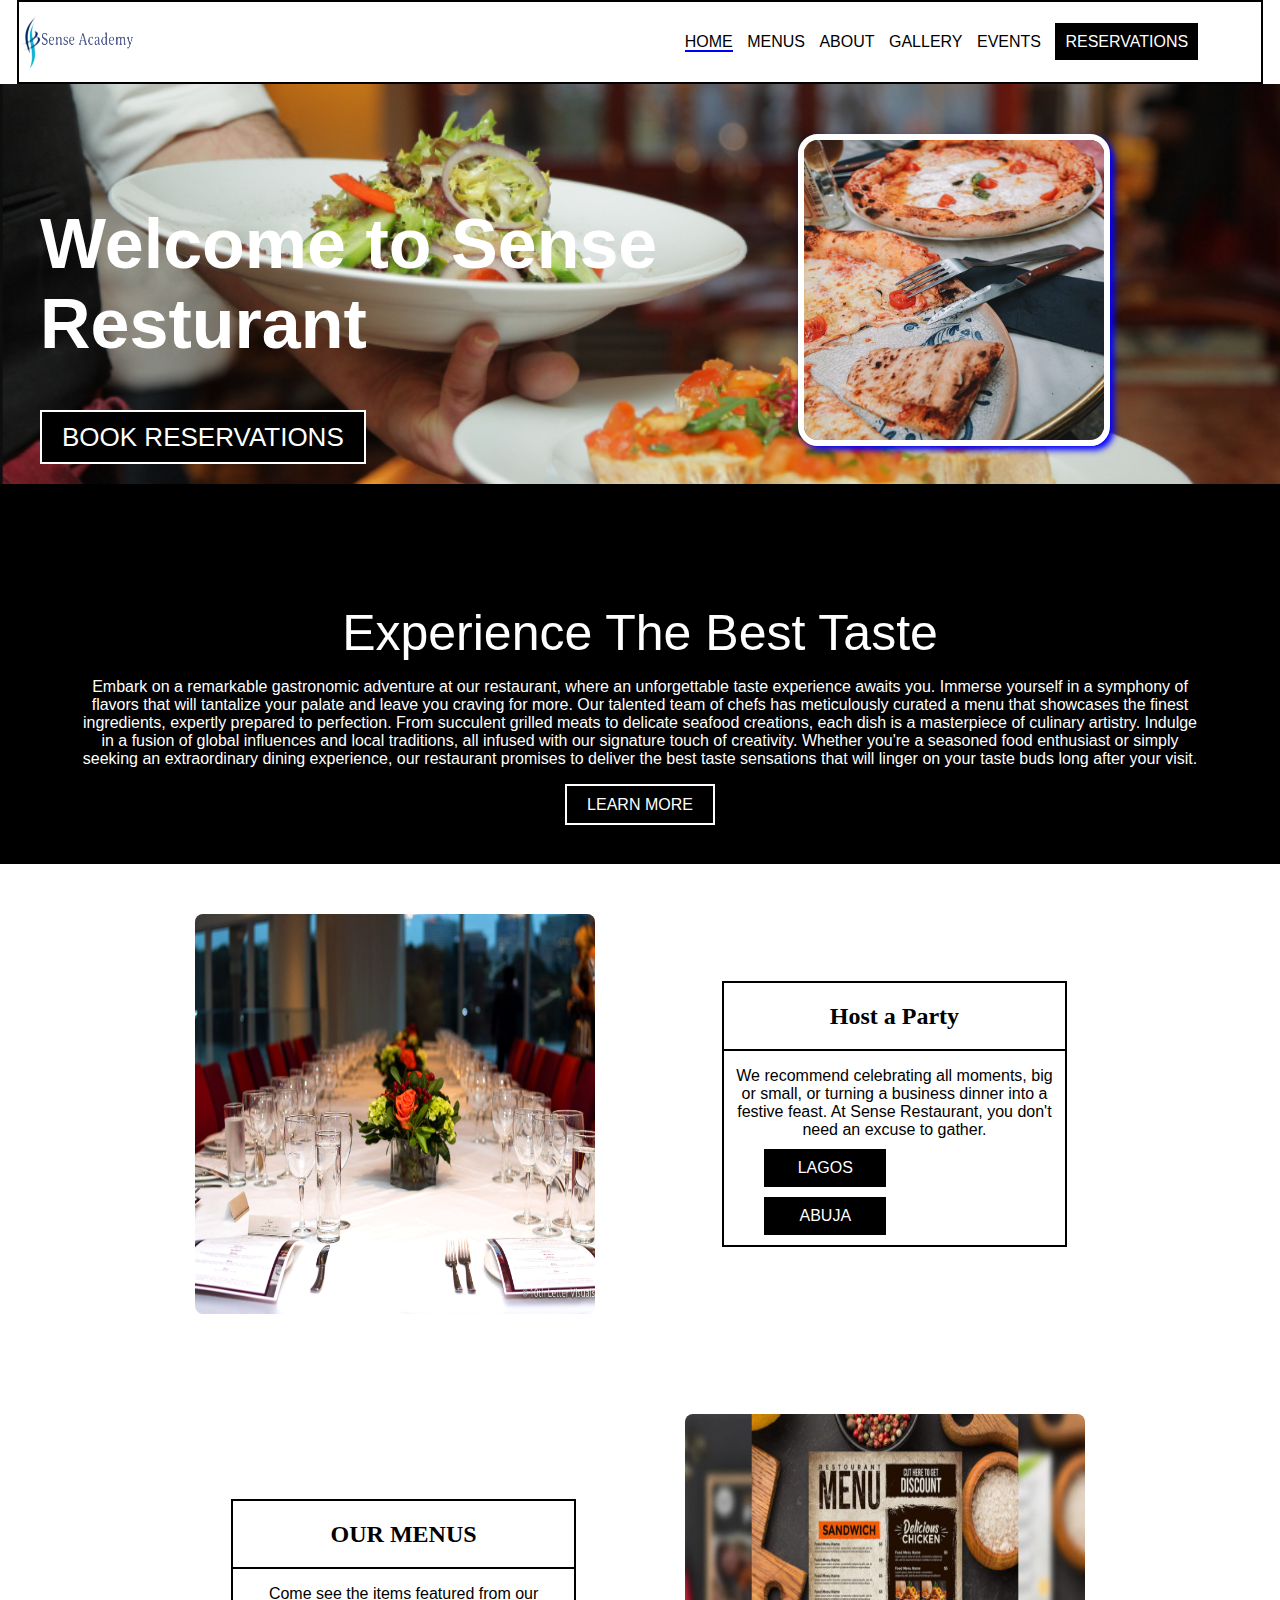
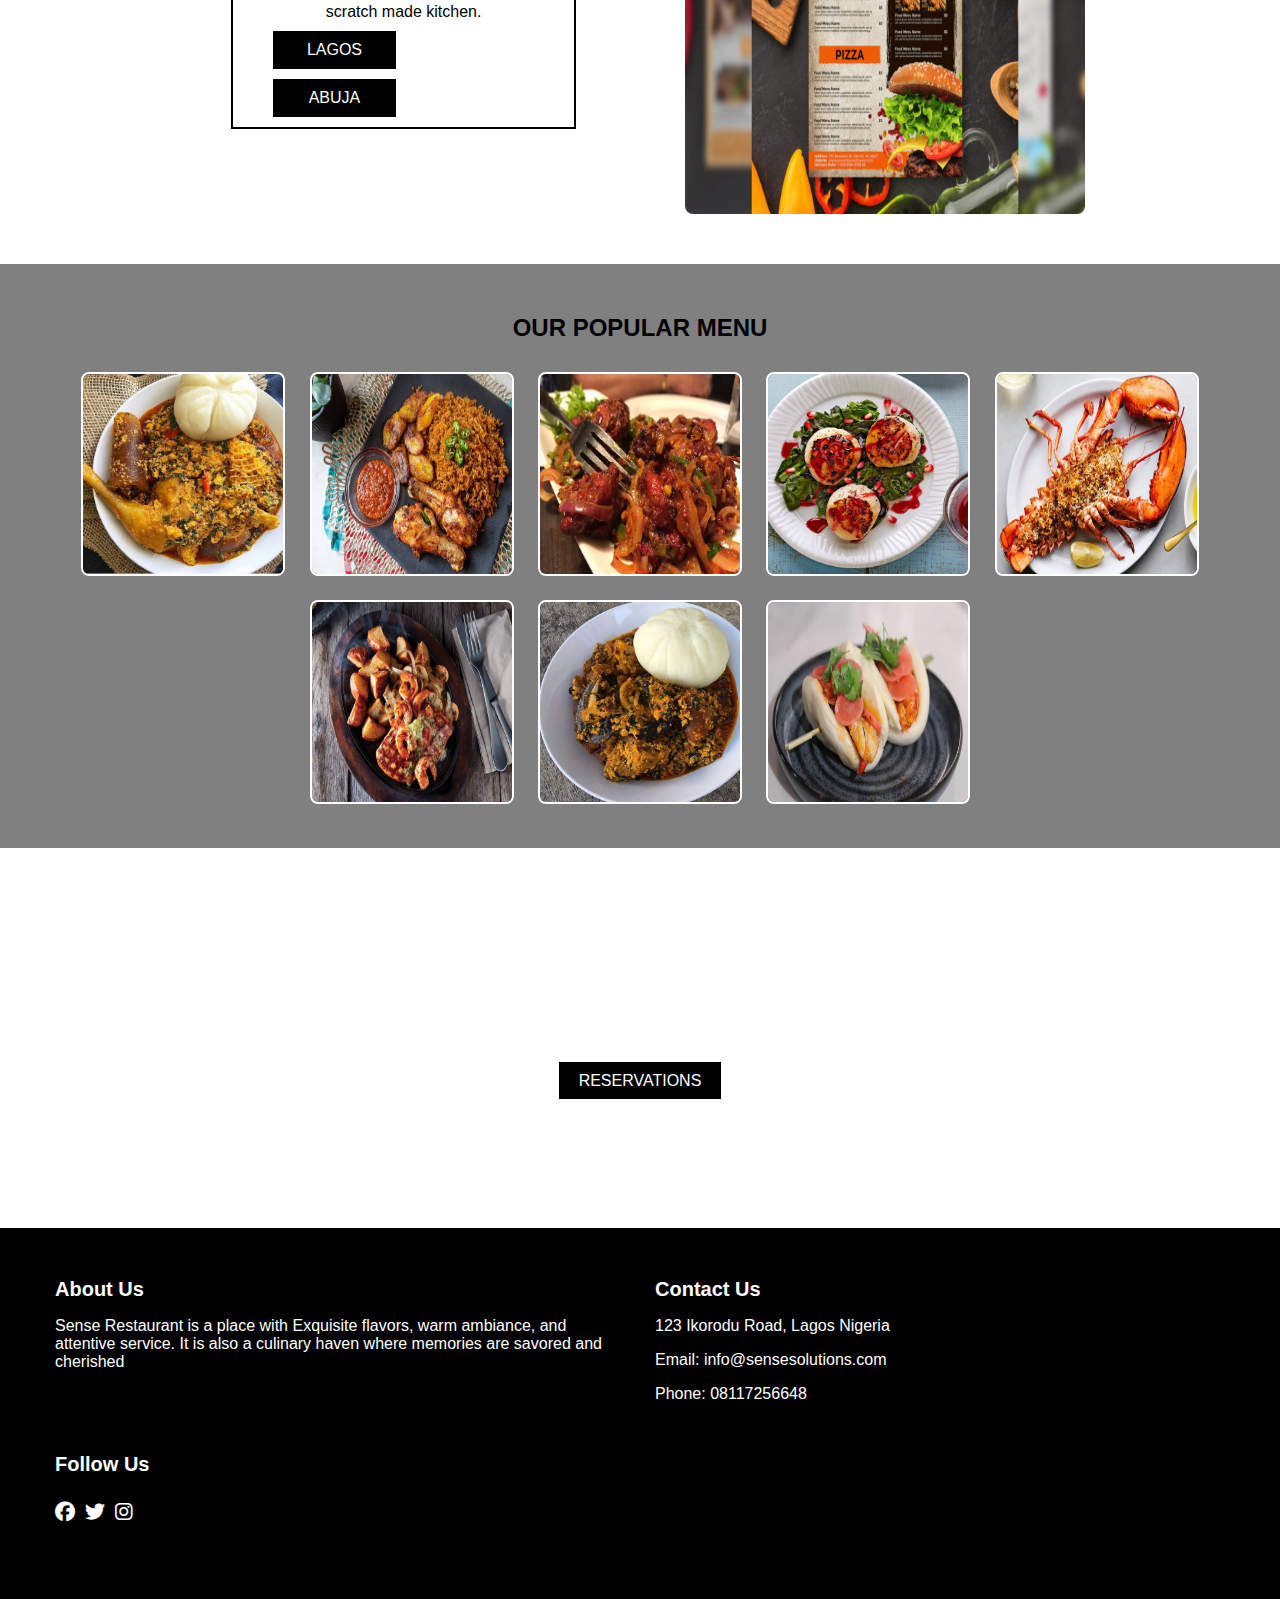
<file: index.html>
<html lang="en">
<head>
    <meta charset="UTF-8">
    <meta name="viewport" content="width=device-width, initial-scale=1.0">
    <title>Home - Sense Resturant</title>
    <link rel="stylesheet" href="css/header.css">
    <link rel="stylesheet" href="css/hero.css">
    <link rel="stylesheet" href="css/call-action.css">
    <link rel="stylesheet" href="css/dishes.css">
    <link rel="stylesheet" href="css/footer.css">
    <link rel="stylesheet" href="https://cdnjs.cloudflare.com/ajax/libs/font-awesome/6.4.0/css/all.min.css">

</head>
<body>
    <!-- Start of the header section -->
    <div class="header-container">
        <div class="logo">
            <img src="img/Sense_Acasemy_Logo-transparent.png" alt="">
        </div>
        <!-- For Large Screen -->
        <div class="nav-links">
            <a class="active" href="#">HOME</a>
            <a href="menu.html">MENUS</a>
            <a href="about.html">ABOUT</a>
            <a href="gallery.html">GALLERY</a>
            <a href="event.html">EVENTS</a>
            <a class="reserve" href="reservation.html">RESERVATIONS</a>
        </div>

        <!-- For small screen -->
        <button id="openMenuBtn"><i class="fa fa-bars"></i></button>
        <div class="overlay" id="overlayMenu">
            <button id="closeMenuBtn"><i class="fa-solid fa-xmark"></i></button>
                <ul>
                    <li><a class="active" href="#">HOME</a></li>
                    <li><a href="menu.html">MENU</a></li>
                    <li><a href="about.html">ABOUT</a></li>
                    <li><a href="gallery.html">GALLERY</a></li>
                    <li><a href="event.html">EVENTS</a></li>
                    <li><a class="reserve" href="reservation.html">RESERVATIONS</a></li>
                </ul>
        </div>
    </div>


    <!-- Start of the hero section -->
    <div class="hero-container">
        <div class="hero-text">
            <h2>Welcome to Sense Resturant</h2>
            <a href="reservation.html">BOOK RESERVATIONS</a>
        </div>
        <div class="hero-image">
            <img src="img/pizzas-on-the-table-at-the-restaurant.jpeg" alt="pizza">
        </div>
    </div>

    <!-- start of call to action section -->
    <div class="call-action">
        <div class="content">
            <p class="content-title">Experience The Best Taste</p>
            <p>Embark on a remarkable gastronomic adventure at our restaurant, where an unforgettable taste experience awaits you. Immerse yourself in a symphony of flavors that will tantalize your palate and leave you craving for more. Our talented team of chefs has meticulously curated a menu that showcases the finest ingredients, expertly prepared to perfection. From succulent grilled meats to delicate seafood creations, each dish is a masterpiece of culinary artistry. Indulge in a fusion of global influences and local traditions, all infused with our signature touch of creativity. Whether you're a seasoned food enthusiast or simply seeking an extraordinary dining experience, our restaurant promises to deliver the best taste sensations that will linger on your taste buds long after your visit.</p>
            <br>
            <a class="action-btn" href="menu.html">LEARN MORE</a>
        </div>
    </div>

    <!-- start of host a party section -->
    <div class="party-container">
        <div class="party-image">
            <img src="img/host-party.jpg" alt="host a party">
        </div>
        <div class="party-box">
            <div class="main-box">
                <h2>Host a Party</h2>
                <hr>
                <p>We recommend celebrating all moments, big or small, or turning a business dinner into a festive feast. At Sense Restaurant, you don't need an excuse to gather.</p>
                <a href="reservation.html">LAGOS</a>
                <a href="reservation.html">ABUJA</a>
            </div>
        </div>
    </div>

    <!-- start of menu section -->
    <div class="party-container">
        <div class="party-box">
            <div class="main-box">
                <h2>OUR MENUS</h2>
                <hr>
                <p>Come see the items featured from our scratch made kitchen.</p>
                <a href="menu.html">LAGOS</a>
                <a href="menu.html">ABUJA</a>
            </div>
        </div>
        <div class="party-image">
            <img src="img/menu.jpg" alt="">
        </div>
    </div>

    <!-- Start of our Dishes -->
    <div class="dishes-section">
        <h2>OUR POPULAR MENU</h2>
        <div class="dishes-items">
            <img src="img/dish-7.jpeg" alt="partner 1">
            <img src="img/dish-8.jpeg" alt="partner 1">
            <img src="img/dish-3.jpeg" alt="partner 1">
            <img src="img/dish-4.jpeg" alt="partner 1">
            <img src="img/dish-5.jpeg" alt="partner 1">
            <img src="img/dish-2.jpeg" alt="partner 1">
            <img src="img/dish-6.jpeg" alt="partner 1">
            <img src="img/dish-1.jpeg" alt="partner 1">
        </div>
    </div>

    <!-- start of dinner section -->
    <div class="dinner-section">
        <div class="content">
            <h2>Join Us For Dinner</h2>
            <a href="reservation.html">RESERVATIONS</a>
        </div>
    </div>

    <!--Start of Footer Section-->
<footer class="footer">
    <div class="footer-container">
      <div class="footer-row">
        <div class="col">
          <h3>About Us</h3>
          <p>Sense Restaurant is a place with Exquisite flavors, warm ambiance, and attentive service. It is also a culinary haven where memories are savored and cherished</p>
        </div>
        <div class="col">
          <h3>Contact Us</h3>
          <p>123 Ikorodu Road, Lagos Nigeria</p>
          <p>Email: info@sensesolutions.com</p>
          <p>Phone: 08117256648</p>
        </div>
        <div class="col">
          <h3>Follow Us</h3>
          <ul class="social-media">
            <li><a href="#"><i class="fab fa-facebook"></i></a></li>
            <li><a href="#"><i class="fab fa-twitter"></i></a></li>
            <li><a href="#"><i class="fab fa-instagram"></i></a></li>
          </ul>
        </div>
      </div>
    </div>
  </footer>

  <div class="reservation">
    <a href="reservation.html">BOOK RESERVATIONS</a>
</div>
<script src="js/header.js"></script>
</body>
</html>
</file>
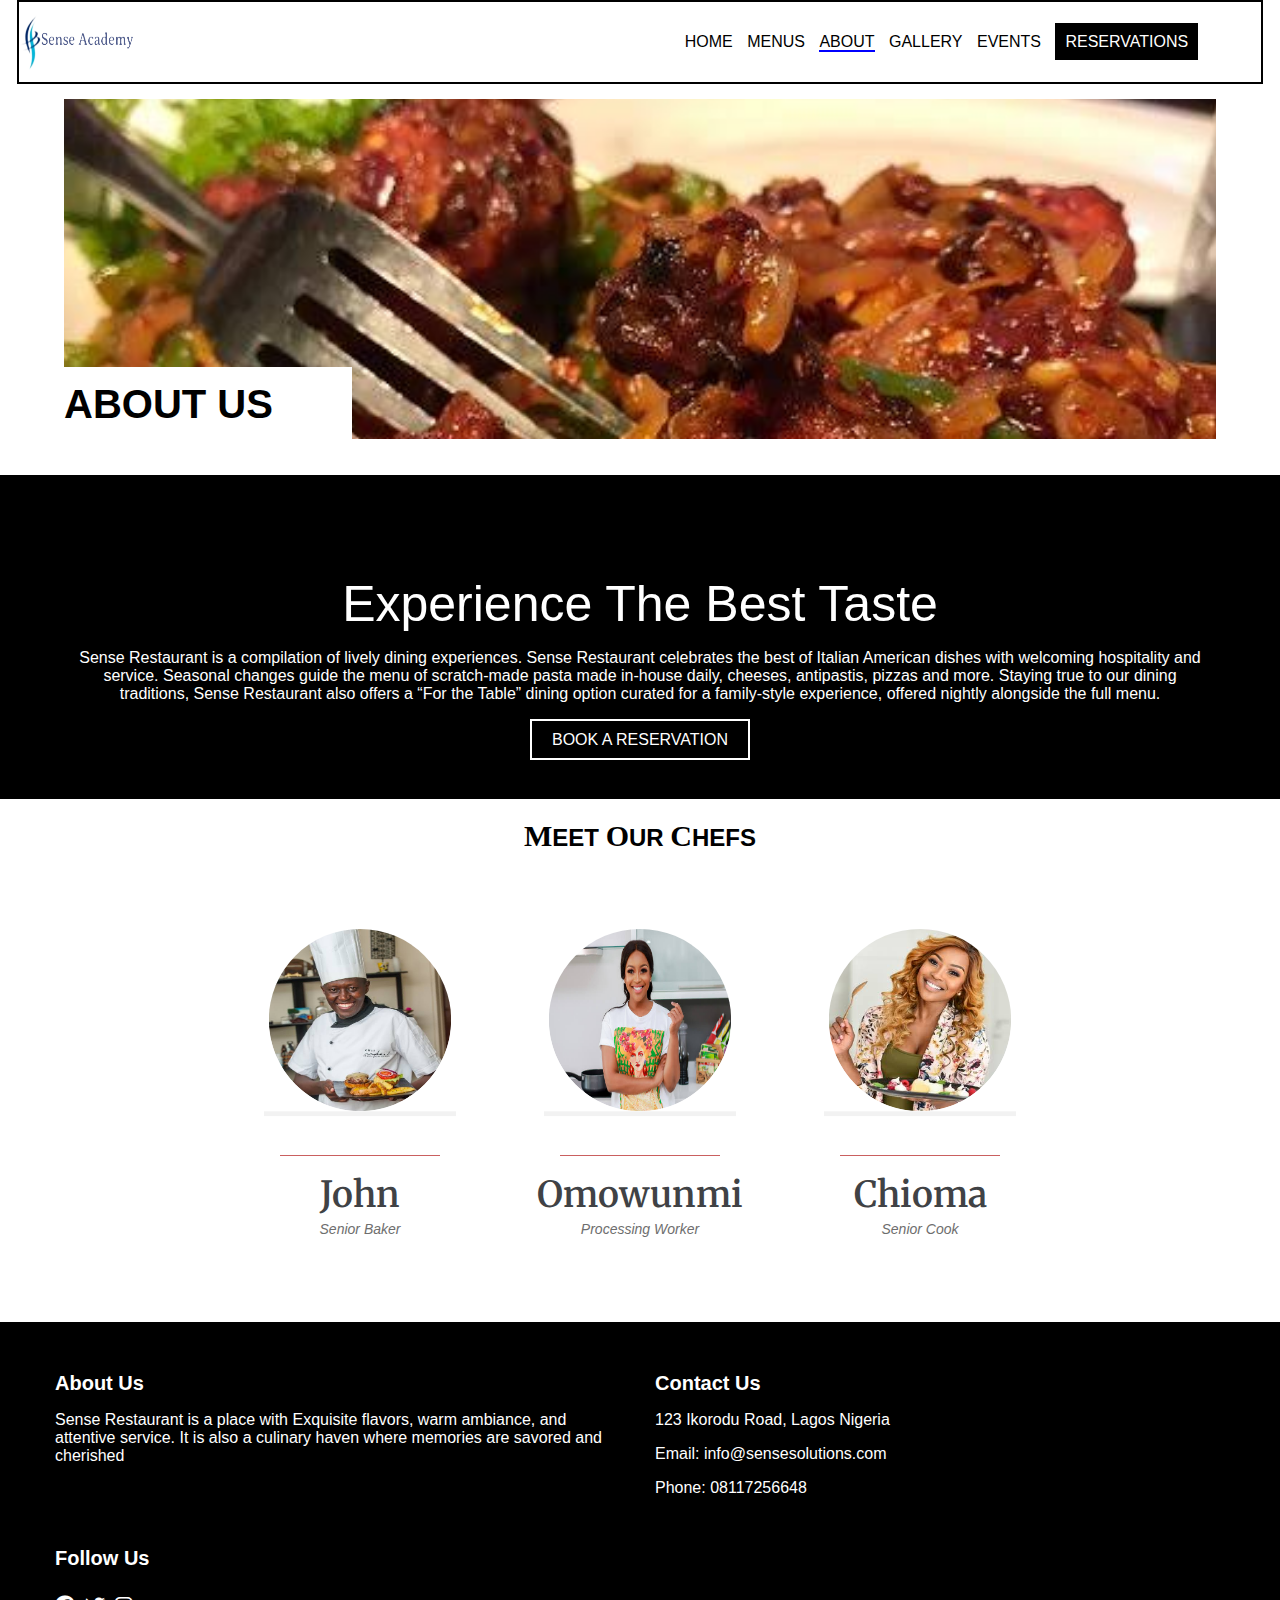
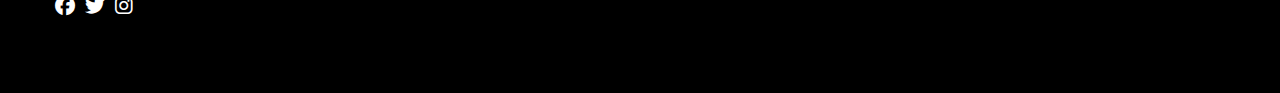
<file: about.html>
<html lang="en">
<head>
    <meta charset="UTF-8">
    <meta name="viewport" content="width=device-width, initial-scale=1.0">
    <title>About - Sense Resturant</title>
    <link rel="stylesheet" href="css/header.css">
    <link rel="stylesheet" href="css/about.css">
    <link rel="stylesheet" href="css/dishes.css">
    <link rel="stylesheet" href="css/footer.css">
    <link rel="stylesheet" href="css/call-action.css">
    <link rel="stylesheet" href="https://cdnjs.cloudflare.com/ajax/libs/font-awesome/6.4.0/css/all.min.css">
</head>
<body>
    <!-- Start of the header section -->
    <div class="header-container">
        <div class="logo">
            <img src="img/Sense_Acasemy_Logo-transparent.png" alt="">
        </div>

        <!-- for large screen -->
        <div class="nav-links">
            <a href="index.html">HOME</a>
            <a href="menu.html">MENUS</a>
            <a class="active" href="about.html">ABOUT</a>
            <a href="gallery.html">GALLERY</a>
            <a href="event.html">EVENTS</a>
            <a class="reserve" href="reservation.html">RESERVATIONS</a>
        </div>

        <!-- For small screen -->
        <button id="openMenuBtn"><i class="fa fa-bars"></i></button>
        <div class="overlay" id="overlayMenu">
            <button id="closeMenuBtn"><i class="fa-solid fa-xmark"></i></button>
              <ul>
                <li><a href="index.html">HOME</a></li>
                <li><a href="menu.html">MENU</a></li>
                <li><a class="active" href="about.html">ABOUT</a></li>
                <li><a href="gallery.html">GALLERY</a></li>
                <li><a href="event.html">EVENTS</a></li>
                <li><a class="reserve" href="reservation.html">RESERVATIONS</a></li>
            </ul>
        </div>
    </div>

    <!-- start of hero menu -->
    <div class="hero-menu">
        <h2>ABOUT US</h2>
    </div>
    <br><br>

    <!-- start of call to action section -->
    <div class="call-action">
      <div class="content">
          <p class="content-title">Experience The Best Taste</p>
          <p>Sense Restaurant is a compilation of lively dining experiences. Sense Restaurant celebrates the best of Italian American dishes with welcoming hospitality and service. Seasonal changes guide the menu of scratch-made pasta made in-house daily, cheeses, antipastis, pizzas and more. Staying true to our dining traditions, Sense Restaurant also offers a “For the Table” dining option curated for a family-style experience, offered nightly alongside the full menu.</p>
          <br>
          <a class="action-btn" href="reservation.html">BOOK A RESERVATION</a>
      </div>
  </div>

    <!-- start of our team -->
    <h2 class="chef-title"><span>M</span>EET <span>O</span>UR <span>C</span>HEFS</h2>
  <div class="main-container">
    <div class="person">
        <div class="container">
          <div class="container-inner">
            <img class="circle" src="img/chef-1.jpeg"/> 
          </div>
        </div>
        <div class="divider"></div>
        <div class="name">John</div>
        <div class="title">Senior Baker</div>
      </div>
      <div class="person">
        <div class="container">
          <div class="container-inner">
            <img class="circle" src="img/chef-2.jpeg" />
          </div>
        </div>
        <div class="divider"></div>
        <div class="name">Omowunmi</div>
        <div class="title">Processing Worker</div>
      </div>
      <div class="person">
        <div class="container">
          <div class="container-inner">
            <img class="circle" src="img/chef-3.jpeg" />
          </div>
        </div>
        <div class="divider"></div>
        <div class="name">Chioma</div>
        <div class="title">Senior Cook</div>
      </div>
    </div>
    
<!--Start of Footer Section-->
<footer class="footer">
  <div class="footer-container">
    <div class="footer-row">
      <div class="col">
        <h3>About Us</h3>
        <p>Sense Restaurant is a place with Exquisite flavors, warm ambiance, and attentive service. It is also a culinary haven where memories are savored and cherished</p>
      </div>
      <div class="col">
        <h3>Contact Us</h3>
        <p>123 Ikorodu Road, Lagos Nigeria</p>
        <p>Email: info@sensesolutions.com</p>
        <p>Phone: 08117256648</p>
      </div>
      <div class="col">
        <h3>Follow Us</h3>
        <ul class="social-media">
          <li><a href="#"><i class="fab fa-facebook"></i></a></li>
          <li><a href="#"><i class="fab fa-twitter"></i></a></li>
          <li><a href="#"><i class="fab fa-instagram"></i></a></li>
        </ul>
      </div>
    </div>
  </div>
</footer>

<div class="reservation">
  <a href="reservation.html">BOOK RESERVATIONS</a>
</div>

<script src="js/header.js"></script>
</body>
</html>
</file>
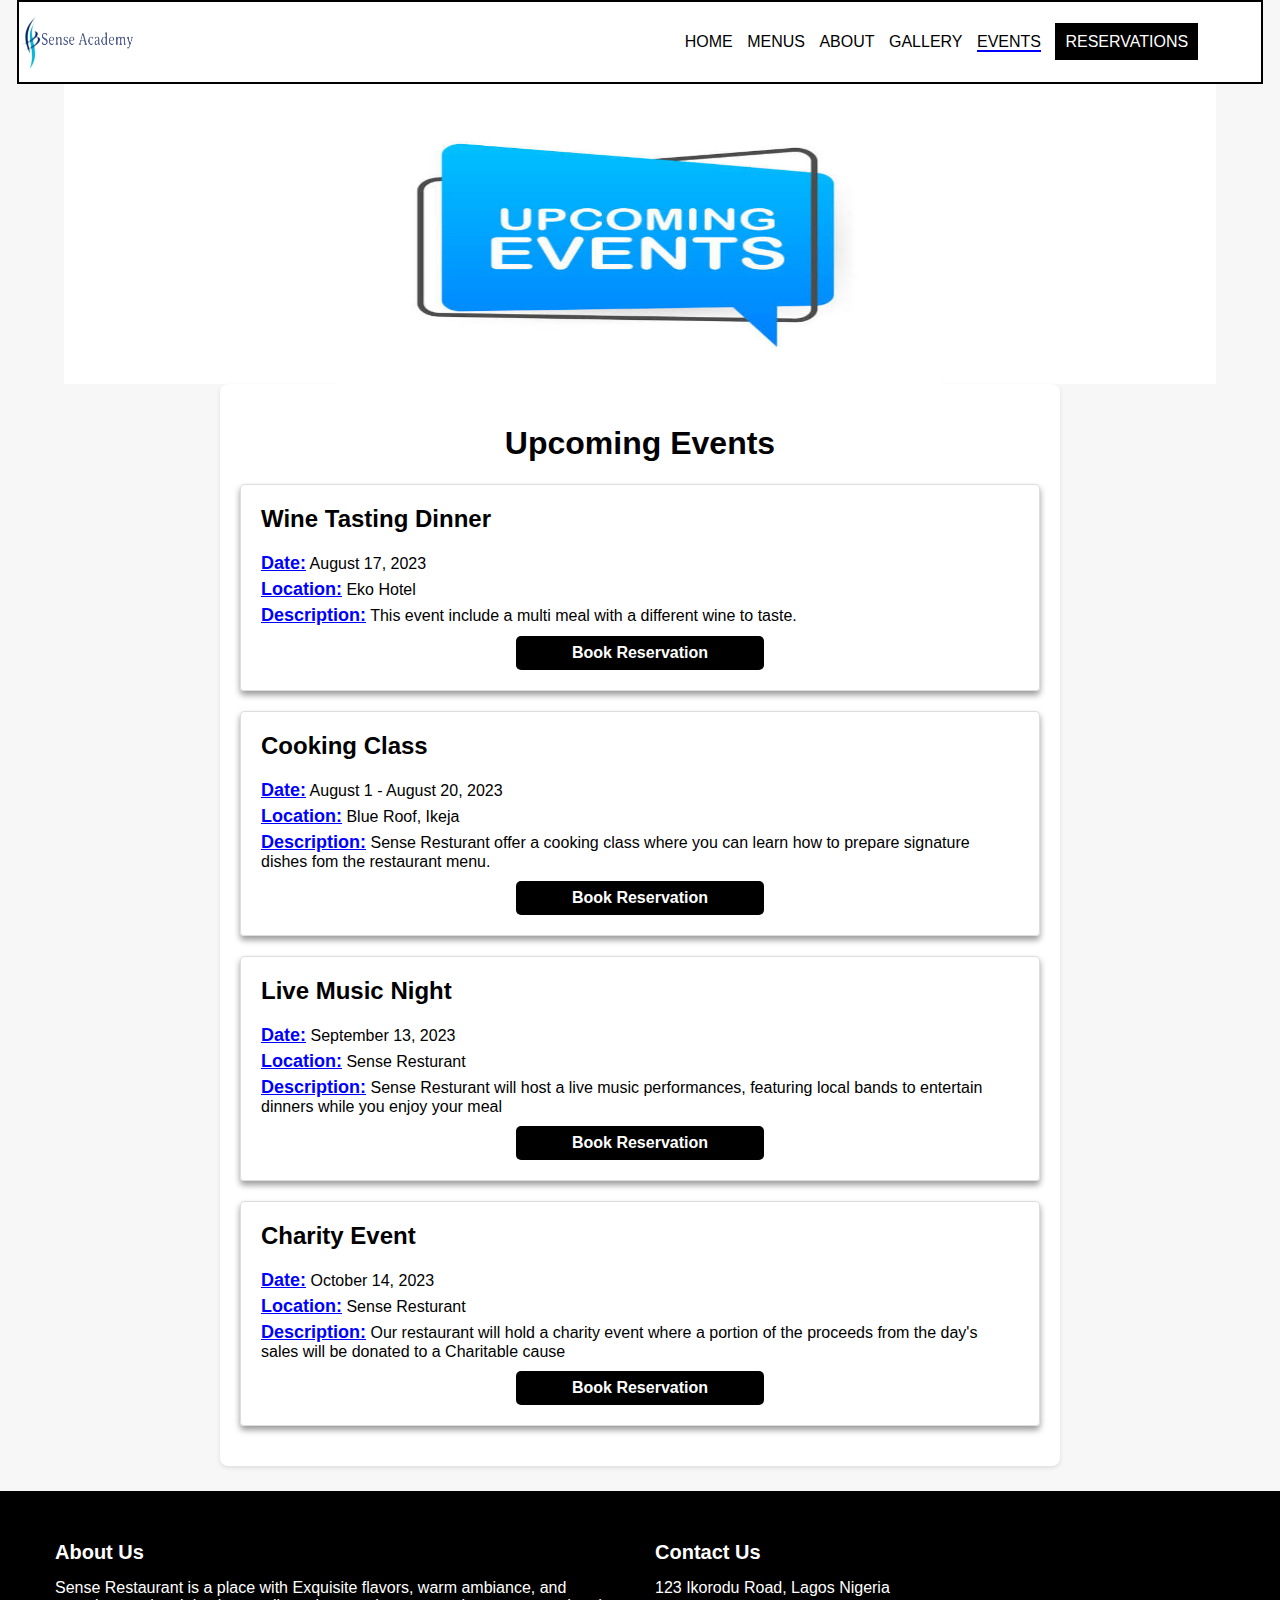
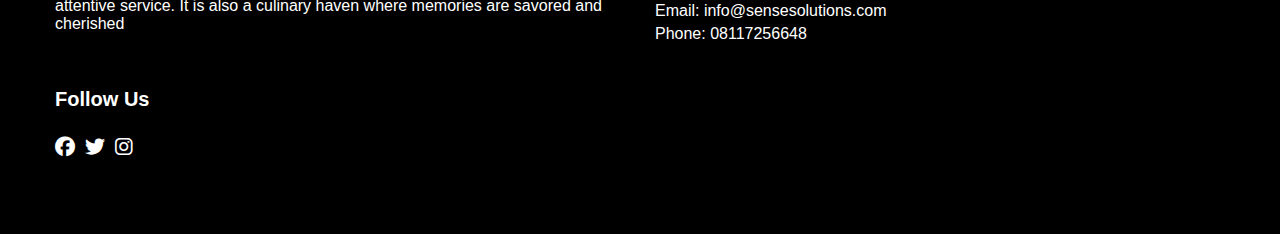
<file: event.html>
<html lang="en">
<head>
    <meta charset="UTF-8">
    <meta name="viewport" content="width=device-width, initial-scale=1.0">
    <title>Events - Sense Resturant</title>
    <link rel="stylesheet" href="css/header.css">
    <link rel="stylesheet" href="css/dishes.css">
    <link rel="stylesheet" href="css/footer.css">
    <link rel="stylesheet" href="css/event.css">
    <link rel="stylesheet" href="https://cdnjs.cloudflare.com/ajax/libs/font-awesome/6.4.0/css/all.min.css">
</head>
<body>
    <!-- Start of the header section -->
    <div class="header-container">
        <div class="logo">
            <img src="img/Sense_Acasemy_Logo-transparent.png" alt="">
        </div>
        <!-- for large screen -->
        <div class="nav-links">
            <a href="index.html">HOME</a>
            <a href="menu.html">MENUS</a>
            <a href="about.html">ABOUT</a>
            <a href="gallery.html">GALLERY</a>
            <a class="active" href="event.html">EVENTS</a>
            <a class="reserve" href="reservation.html">RESERVATIONS</a>
        </div>

        <!-- For small screen -->
        <button id="openMenuBtn"><i class="fa fa-bars"></i></button>
        <div class="overlay" id="overlayMenu">
            <button id="closeMenuBtn"><i class="fa-solid fa-xmark"></i></button>
              <ul>
                <li><a href="index.html">HOME</a></li>
                <li><a href="menu.html">MENU</a></li>
                <li><a href="about.html">ABOUT</a></li>
                <li><a href="gallery.html">GALLERY</a></li>
                <li><a class="active" href="event.html">EVENTS</a></li>
                <li><a class="reserve" href="reservation.html">RESERVATIONS</a></li>
            </ul>
        </div>
    </div>

    <div class="event-image">
      <img src="img/upcoming-events.jpeg" alt="Upcoming event">
    </div>

      <!-- Start of the event -->
    <div class="events-container">
      <h1>Upcoming Events</h1>
      <div class="event">
          <h2>Wine Tasting Dinner</h2>
          <p><span>Date:</span> August 17, 2023</p>
          <p><span>Location:</span> Eko Hotel</p>
          <p><span>Description:</span> This event include a multi meal with a different wine to taste.</p>
          <a href="reservation.html">Book Reservation</a>
      </div>
      <div class="event">
          <h2>Cooking Class</h2>
          <p><span>Date:</span> August 1 - August 20, 2023</p>
          <p><span>Location:</span> Blue Roof, Ikeja</p>
          <p><span>Description:</span> Sense Resturant offer a cooking class where you can learn how to prepare signature dishes fom the restaurant menu.</p>
          <a href="reservation.html">Book Reservation</a>
      </div>
      <div class="event">
        <h2>Live Music Night</h2>
        <p><span>Date:</span> September 13, 2023</p>
        <p><span>Location:</span> Sense Resturant</p>
        <p><span>Description:</span> Sense Resturant will host a live music performances, featuring local bands to entertain dinners while you enjoy your meal</p>
        <a href="reservation.html">Book Reservation</a>
    </div>
    <div class="event">
      <h2>Charity Event</h2>
      <p><span>Date:</span> October 14, 2023</p>
      <p><span>Location:</span> Sense Resturant</p>
      <p><span>Description:</span> Our restaurant will hold a charity event where a portion of the proceeds from the day's sales will be donated to a Charitable cause</p>
      <a href="reservation.html">Book Reservation</a>
  </div>
  </div>

    <!--Start of Footer Section-->
<footer class="footer">
    <div class="footer-container">
      <div class="footer-row">
        <div class="col">
          <h3>About Us</h3>
          <p>Sense Restaurant is a place with Exquisite flavors, warm ambiance, and attentive service. It is also a culinary haven where memories are savored and cherished</p>
        </div>
        <div class="col">
          <h3>Contact Us</h3>
          <p>123 Ikorodu Road, Lagos Nigeria</p>
          <p>Email: info@sensesolutions.com</p>
          <p>Phone: 08117256648</p>
        </div>
        <div class="col">
          <h3>Follow Us</h3>
          <ul class="social-media">
            <li><a href="#"><i class="fab fa-facebook"></i></a></li>
            <li><a href="#"><i class="fab fa-twitter"></i></a></li>
            <li><a href="#"><i class="fab fa-instagram"></i></a></li>
          </ul>
        </div>
      </div>
    </div>
  </footer>

  <div class="reservation">
    <a href="reservation.html">BOOK RESERVATIONS</a>
</div>

<script src="js/header.js"></script>
</body>
</html>
</file>
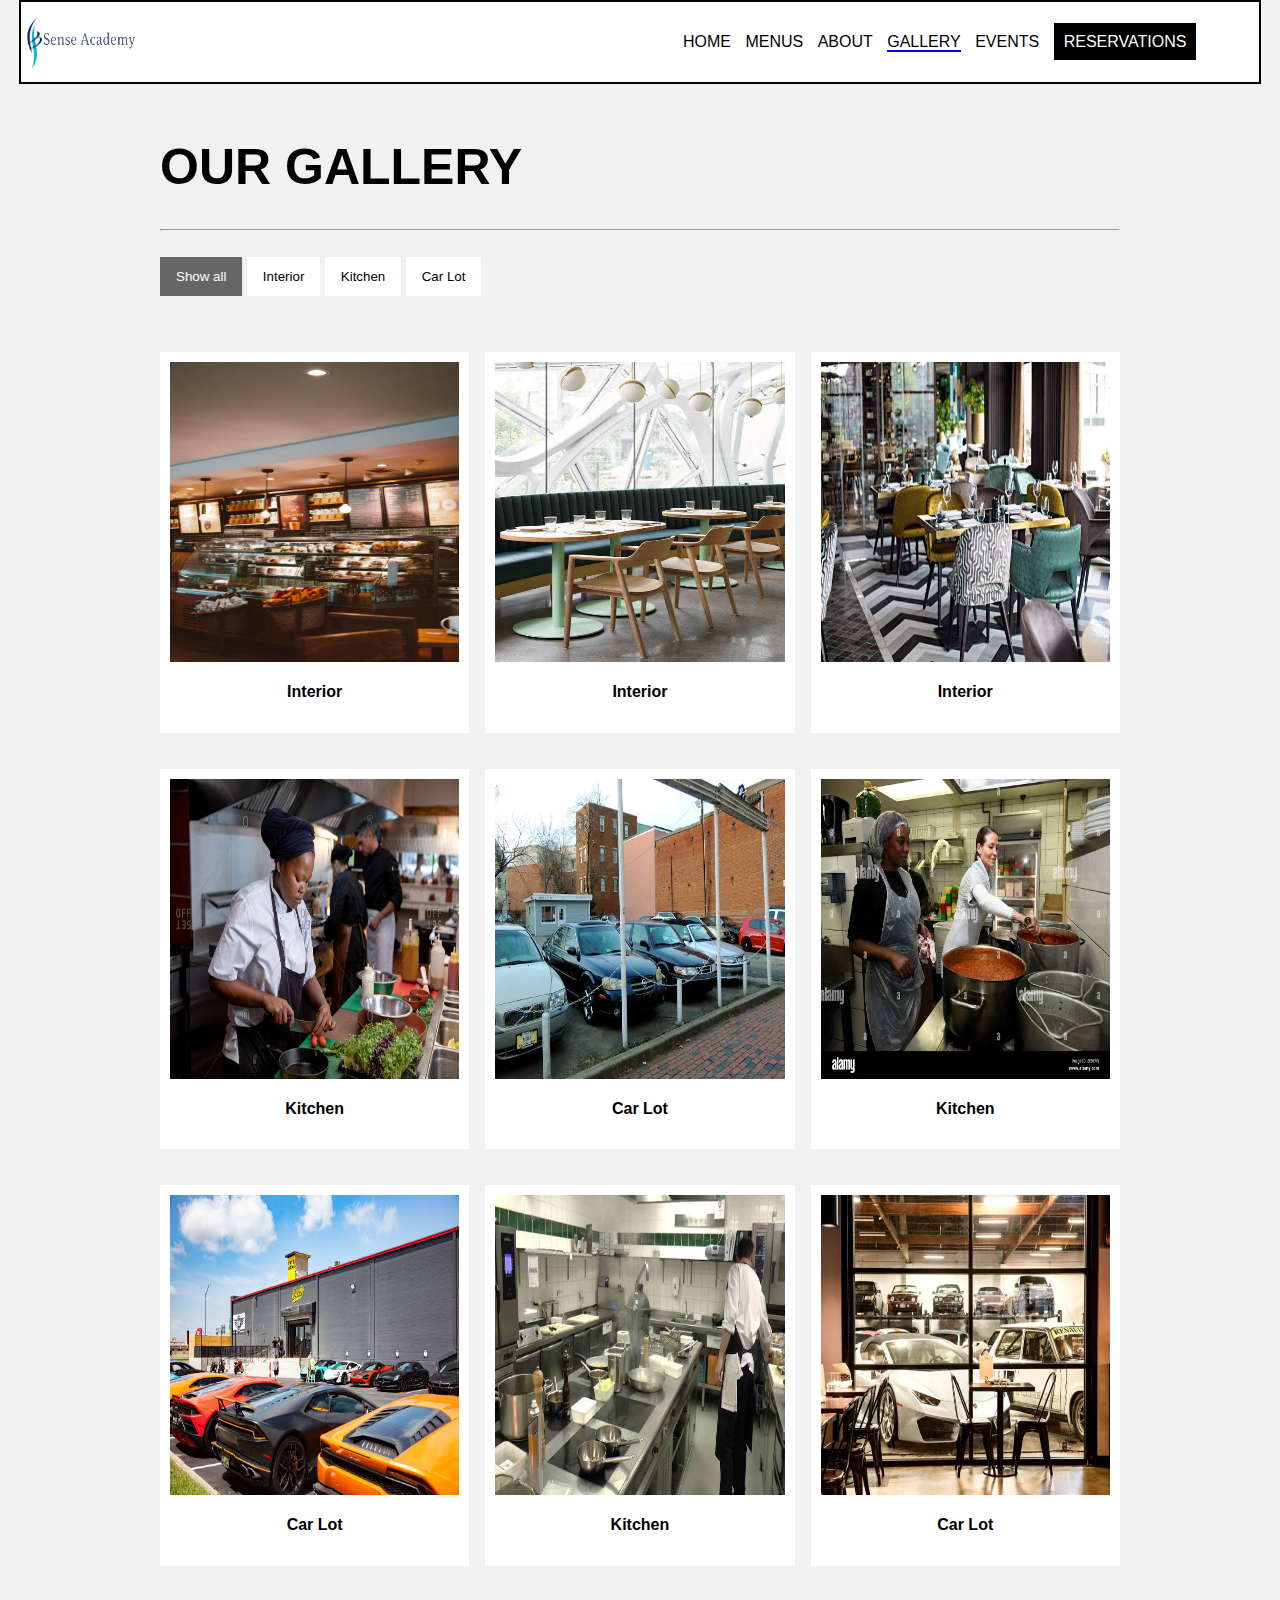
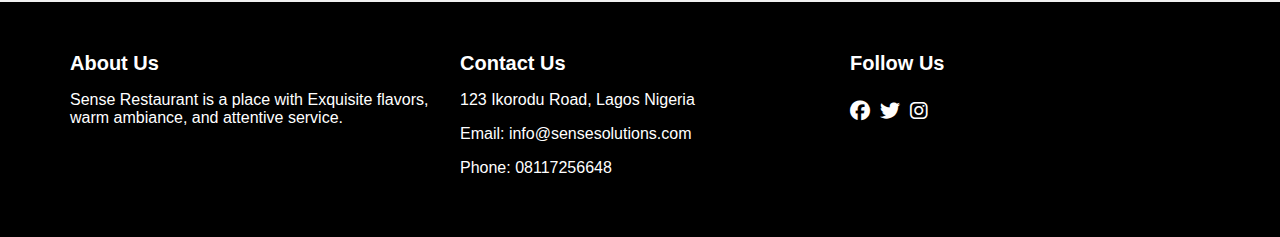
<file: gallery.html>
<html lang="en">
<head>
    <meta charset="UTF-8">
    <meta name="viewport" content="width=device-width, initial-scale=1.0">
    <title>Gallery - Sense Resturant</title>
    <link rel="stylesheet" href="css/header.css">
    <link rel="stylesheet" href="css/dishes.css">
    <link rel="stylesheet" href="css/footer.css">
    <link rel="stylesheet" href="css/gallery.css">
    <link rel="stylesheet" href="https://cdnjs.cloudflare.com/ajax/libs/font-awesome/6.4.0/css/all.min.css">
</head>
<body>
    <!-- Start of the header section -->
    <div class="header-container">
        <div class="logo">
            <img src="img/Sense_Acasemy_Logo-transparent.png" alt="">
        </div>
        <!-- for large screen -->
        <div class="nav-links">
            <a href="index.html">HOME</a>
            <a href="menu.html">MENUS</a>
            <a href="about.html">ABOUT</a>
            <a class="active" href="gallery.html">GALLERY</a>
            <a href="event.html">EVENTS</a>
            <a class="reserve" href="reservation.html">RESERVATIONS</a>
        </div>

        <!-- For small screen -->
        <button id="openMenuBtn"><i class="fa fa-bars"></i></button>
        <div class="overlay" id="overlayMenu">
            <button id="closeMenuBtn"><i class="fa-solid fa-xmark"></i></button>
              <ul>
                <li><a href="index.html">HOME</a></li>
                <li><a href="menu.html">MENU</a></li>
                <li><a href="about.html">ABOUT</a></li>
                <li><a class="active" href="gallery.html">GALLERY</a></li>
                <li><a href="event.html">EVENTS</a></li>
                <li><a class="reserve" href="reservation.html">RESERVATIONS</a></li>
            </ul>
        </div>
    </div>

    <!-- Start of the Gallery section -->
    <div class="main">
      <h1>OUR GALLERY</h1>
      <hr>
      <br>

      <div id="myBtnContainer">
        <button class="btn active" onclick="filterSelection('all')"> Show all</button>
        <button class="btn" onclick="filterSelection('interior')"> Interior</button>
        <button class="btn" onclick="filterSelection('kitchen')"> Kitchen</button>
        <button class="btn" onclick="filterSelection('car')"> Car Lot</button>
      </div>

      <!-- Portfolio Gallery Grid -->
      <div class="row">
        <div class="column interior">
          <div class="content">
            <img src="img/bar.jpeg" alt="Mountains" style="width:100%">
            <h4>Interior</h4>
          </div>
        </div>
        <div class="column interior">
          <div class="content">
            <img src="img/interior-2.jpeg" alt="Lights" style="width:100%">
            <h4>Interior</h4>
          </div>
        </div>
        <div class="column interior">
          <div class="content">
            <img src="img/interior-3.jpeg" alt="Nature" style="width:100%">
            <h4>Interior</h4>
          </div>
        </div>
  
        <div class="column kitchen">
          <div class="content">
            <img src="img/kitchen-1.jpeg" alt="Car" style="width:100%">
            <h4>Kitchen</h4>
          </div>
        </div>
        <div class="column car">
          <div class="content">
            <img src="img/carlot-1.jpeg" alt="Car" style="width:100%">
            <h4>Car Lot</h4>
          </div>
        </div>
        <div class="column kitchen">
          <div class="content">
            <img src="img/kitchen-2.jpeg" alt="Car" style="width:100%">
            <h4>Kitchen</h4>
          </div>
        </div>

        <div class="column car">
          <div class="content">
            <img src="img/carlot-2.jpeg" alt="Car" style="width:100%">
            <h4>Car Lot</h4>
          </div>
        </div>
        <div class="column kitchen">
          <div class="content">
            <img src="img/kitchen-3.jpeg" alt="Car" style="width:100%">
            <h4>Kitchen</h4>
          </div>
        </div>
        <div class="column car">
          <div class="content">
            <img src="img/carlot-3.jpeg" alt="Car" style="width:100%">
            <h4>Car Lot</h4>
          </div>
        </div>
<!-- END GALLERY SECTION -->
      </div>
<!-- END MAIN -->
    </div>

    <!--Start of Footer Section-->
<footer class="footer">
    <div class="footer-container">
      <div class="footer-row">
        <div class="col">
          <h3>About Us</h3>
          <p>Sense Restaurant is a place with Exquisite flavors, warm ambiance, and attentive service.</p>
        </div>
        <div class="col">
          <h3>Contact Us</h3>
          <p>123 Ikorodu Road, Lagos Nigeria</p>
          <p>Email: info@sensesolutions.com</p>
          <p>Phone: 08117256648</p>
        </div>
        <div class="col">
          <h3>Follow Us</h3>
          <ul class="social-media">
            <li><a href="#"><i class="fab fa-facebook"></i></a></li>
            <li><a href="#"><i class="fab fa-twitter"></i></a></li>
            <li><a href="#"><i class="fab fa-instagram"></i></a></li>
          </ul>
        </div>
      </div>
    </div>
  </footer>

  <div class="reservation">
    <a href="reservation.html">BOOK RESERVATIONS</a>
</div>

<script src="js/gallery.js"></script>
<script src="js/header.js"></script>

</body>
</html>
</file>
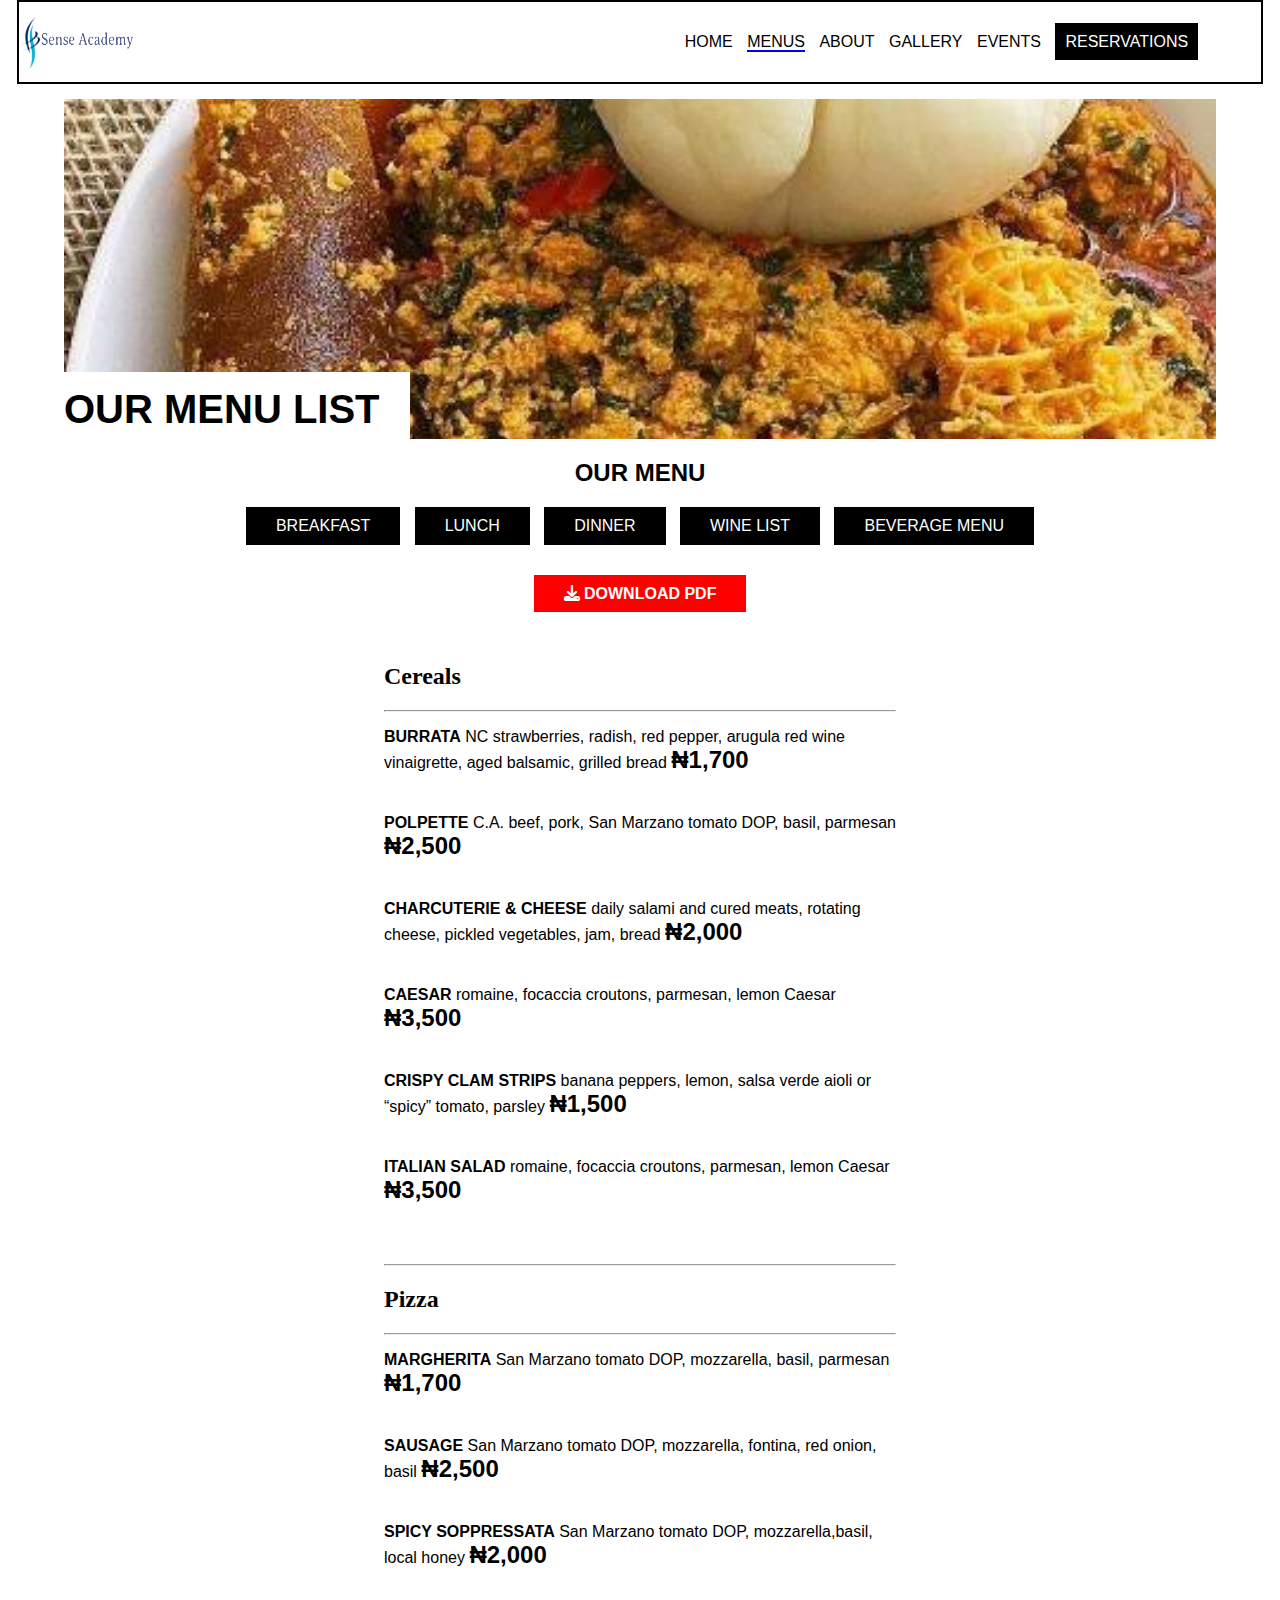
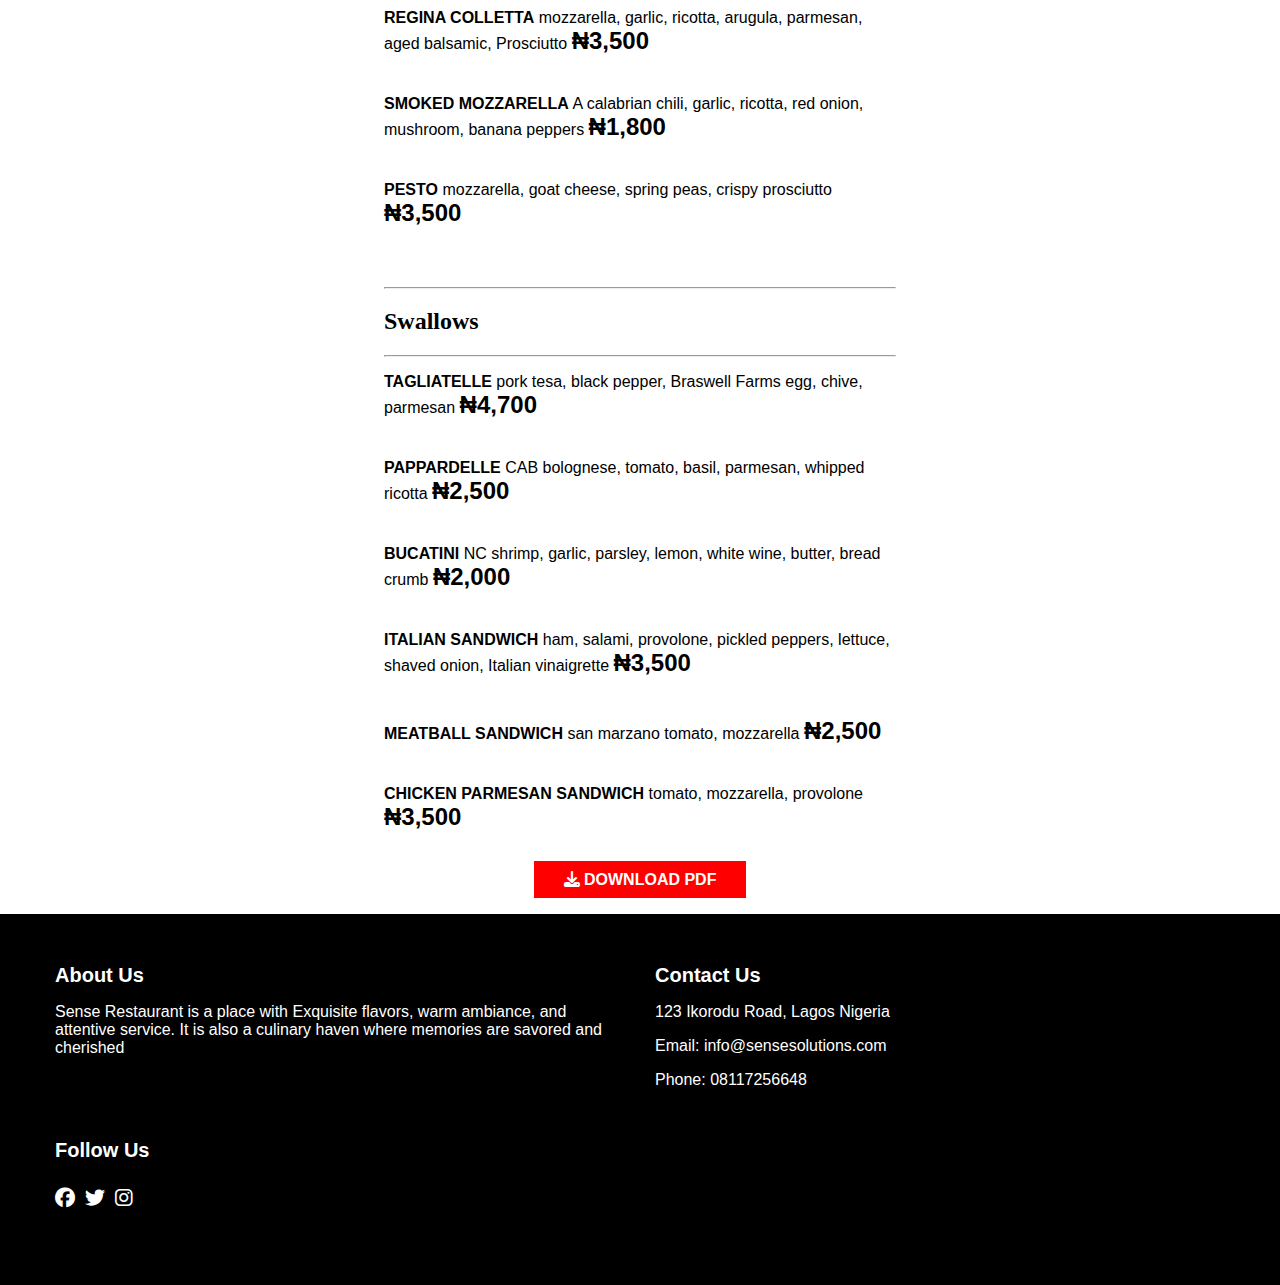
<file: menu.html>
<html lang="en">
<head>
    <meta charset="UTF-8">
    <meta name="viewport" content="width=device-width, initial-scale=1.0">
    <title>Menu - Sense Resturant</title>
    <link rel="stylesheet" href="css/header.css">
    <link rel="stylesheet" href="css/menu.css">
    <link rel="stylesheet" href="css/dishes.css">
    <link rel="stylesheet" href="css/footer.css">
    <link rel="stylesheet" href="https://cdnjs.cloudflare.com/ajax/libs/font-awesome/6.4.0/css/all.min.css">
</head>
<body>
    <!-- Start of the header section -->
    <div class="header-container">
        <div class="logo">
            <img src="img/Sense_Acasemy_Logo-transparent.png" alt="">
        </div>
        <!-- For large screen -->
        <div class="nav-links">
            <a href="index.html">HOME</a>
            <a class="active" href="menu.html">MENUS</a>
            <a href="about.html">ABOUT</a>
            <a href="gallery.html">GALLERY</a>
            <a href="event.html">EVENTS</a>
            <a class="reserve" href="reservation.html">RESERVATIONS</a>
        </div>

        <!-- For small screen -->
        <button id="openMenuBtn"><i class="fa fa-bars"></i></button>
        <div class="overlay" id="overlayMenu">
            <button id="closeMenuBtn"><i class="fa-solid fa-xmark"></i></button>
              <ul>
                <li><a href="index.html">HOME</a></li>
                <li><a class="active" href="menu.html">MENU</a></li>
                <li><a href="about.html">ABOUT</a></li>
                <li><a href="gallery.html">GALLERY</a></li>
                <li><a href="event.html">EVENTS</a></li>
                <li><a class="reserve" href="reservation.html">RESERVATIONS</a></li>
            </ul>
        </div>
    </div>

    <!-- start of hero menu -->
    <div class="hero-menu">
        <h2>OUR MENU LIST</h2>
    </div>

    <div class="menu-container">
        <h2>OUR MENU</h2>
        <div class="tabs">
            <a href="">BREAKFAST</a>
            <a href="">LUNCH</a>
            <a href="">DINNER</a>
            <a href="">WINE LIST</a>
            <a href="">BEVERAGE MENU</a>
        </div>
        <div class="download">
            <a href=""><span class="fa fa-download"></span> DOWNLOAD PDF</a>
        </div>
    </div>

    <!-- start of menu list -->
    <div class="menu-list">
        <h2>Cereals</h2>
        <hr>
        <p><b>BURRATA</b> NC strawberries, radish, red pepper, arugula red wine vinaigrette, aged balsamic, grilled bread <span>₦1,700</span></p>
        <p><b>POLPETTE</b> C.A. beef, pork, San Marzano tomato DOP, basil, parmesan <span>₦2,500</span></p>
        <p><b>CHARCUTERIE & CHEESE</b> daily salami and cured meats, rotating cheese, pickled vegetables, jam, bread <span>₦2,000</span></p>
        <p><b>CAESAR</b> romaine, focaccia croutons, parmesan, lemon Caesar <span>₦3,500</span></p>
        <p><b>CRISPY CLAM STRIPS</b> banana peppers, lemon, salsa verde aioli or “spicy” tomato, parsley <span>₦1,500</span></p>
        <p><b>ITALIAN SALAD</b> romaine, focaccia croutons, parmesan, lemon Caesar <span>₦3,500</span></p>
    </div>

    <div class="menu-list">
        <hr>
        <h2>Pizza</h2>
        <hr>
        <p><b>MARGHERITA</b> San Marzano tomato DOP, mozzarella, basil, parmesan <span>₦1,700</span></p>
        <p><b>SAUSAGE</b> San Marzano tomato DOP, mozzarella, fontina, red onion, basil <span>₦2,500</span></p>
        <p><b>SPICY SOPPRESSATA</b> San Marzano tomato DOP, mozzarella,basil, local honey <span>₦2,000</span></p>
        <p><b>REGINA COLLETTA</b> mozzarella, garlic, ricotta, arugula, parmesan, aged balsamic, Prosciutto <span>₦3,500</span></p>
        <p><b>SMOKED MOZZARELLA</b> A calabrian chili, garlic, ricotta, red onion, mushroom, banana peppers <span>₦1,800</span></p>
        <p><b>PESTO</b> mozzarella, goat cheese, spring peas, crispy prosciutto <span>₦3,500</span></p>
    </div>

    <div class="menu-list">
        <hr>
        <h2>Swallows</h2>
        <hr>
        <p><b>TAGLIATELLE</b> pork tesa, black pepper, Braswell Farms egg, chive, parmesan <span>₦4,700</span></p>
        <p><b>PAPPARDELLE</b> CAB bolognese, tomato, basil, parmesan, whipped ricotta <span>₦2,500</span></p>
        <p><b>BUCATINI</b> NC shrimp, garlic, parsley, lemon, white wine, butter, bread crumb <span>₦2,000</span></p>
        <p><b>ITALIAN SANDWICH</b> ham, salami, provolone, pickled peppers, lettuce, shaved onion, Italian vinaigrette <span>₦3,500</span></p>
        <p><b>MEATBALL SANDWICH</b> san marzano tomato, mozzarella <span>₦2,500</span></p>
        <p><b>CHICKEN PARMESAN SANDWICH</b> tomato, mozzarella, provolone <span>₦3,500</span></p>
    </div>
    <div class="menu-container">
      <div class="download">
      <a href=""><span class="fa fa-download"></span> DOWNLOAD PDF</a>
      </div>
    </div>

    <!--Start of Footer Section-->
<footer class="footer">
    <div class="footer-container">
      <div class="footer-row">
        <div class="col">
          <h3>About Us</h3>
          <p>Sense Restaurant is a place with Exquisite flavors, warm ambiance, and attentive service. It is also a culinary haven where memories are savored and cherished</p>
        </div>
        <div class="col">
          <h3>Contact Us</h3>
          <p>123 Ikorodu Road, Lagos Nigeria</p>
          <p>Email: info@sensesolutions.com</p>
          <p>Phone: 08117256648</p>
        </div>
        <div class="col">
          <h3>Follow Us</h3>
          <ul class="social-media">
            <li><a href="#"><i class="fab fa-facebook"></i></a></li>
            <li><a href="#"><i class="fab fa-twitter"></i></a></li>
            <li><a href="#"><i class="fab fa-instagram"></i></a></li>
          </ul>
        </div>
      </div>
    </div>
  </footer>
    <div class="reservation">
        <a href="reservation.html">BOOK RESERVATIONS</a>
    </div>
  
    <script src="js/header.js"></script>
</body>
</html>
</file>
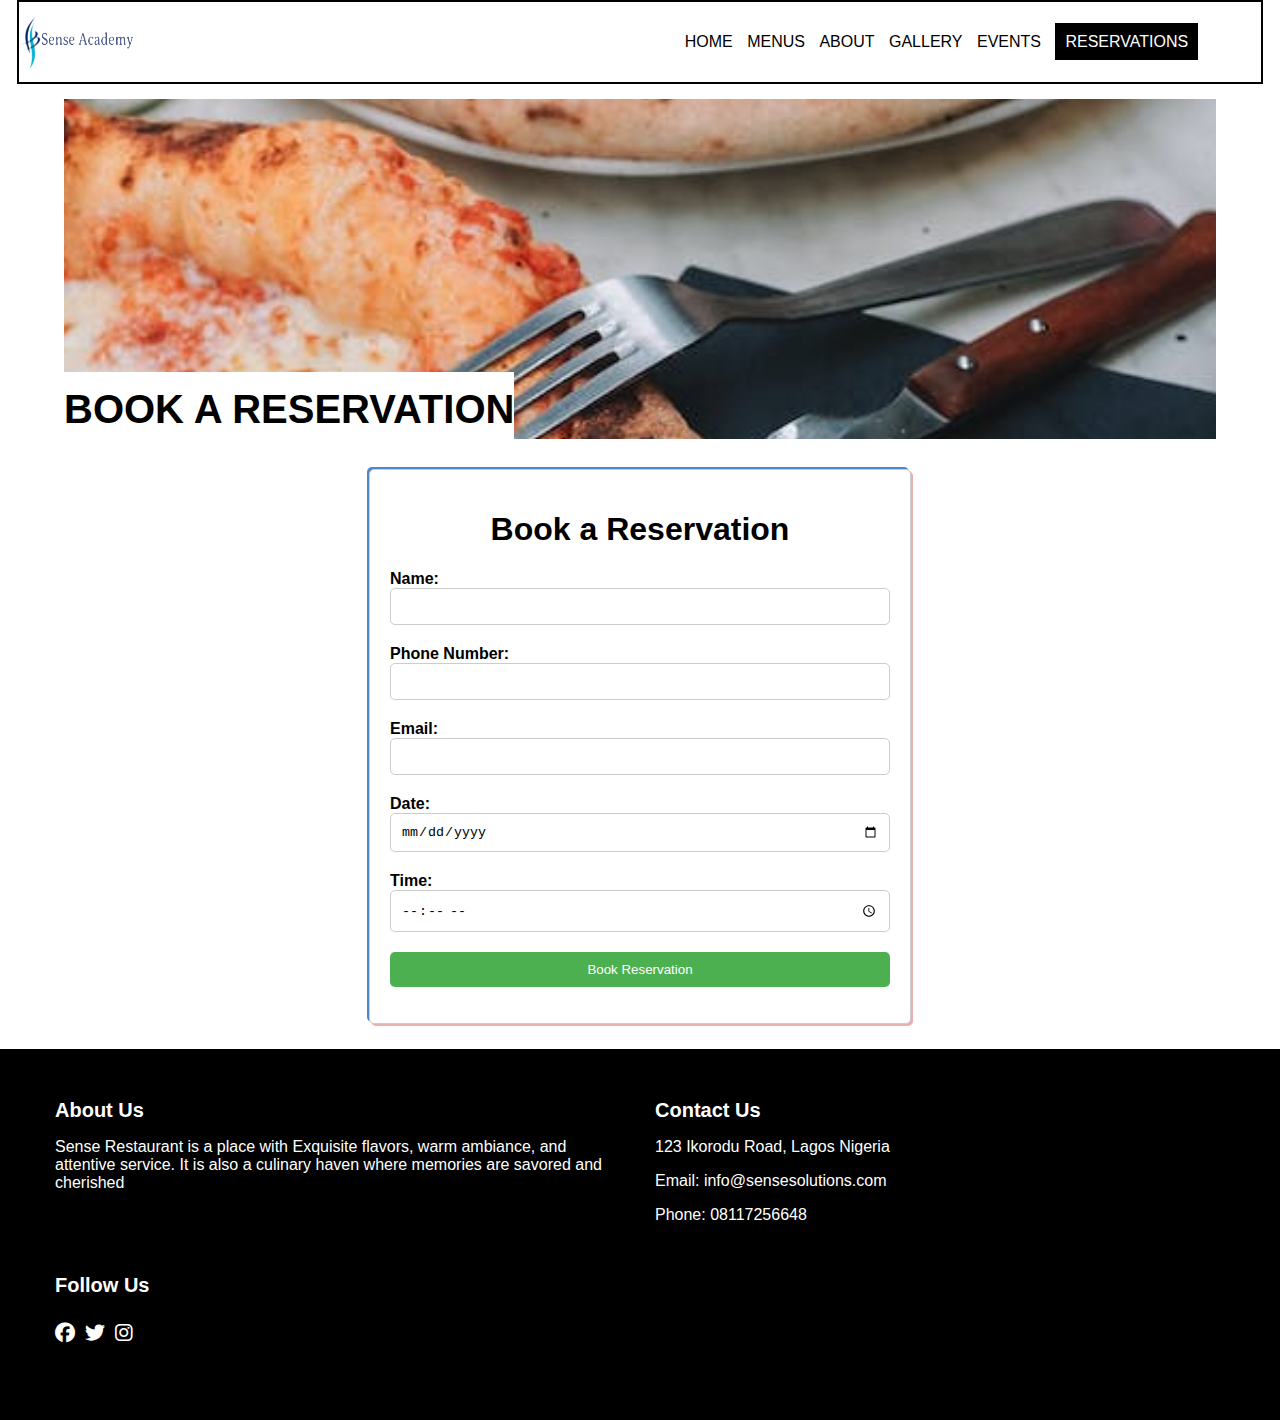
<file: reservation.html>
<html lang="en">
<head>
    <meta charset="UTF-8">
    <meta name="viewport" content="width=device-width, initial-scale=1.0">
    <title>Reservation - Sense Resturant</title>
    <link rel="stylesheet" href="css/header.css">
    <link rel="stylesheet" href="css/dishes.css">
    <link rel="stylesheet" href="css/footer.css">
    <link rel="stylesheet" href="css/reservation.css">
    <link rel="stylesheet" href="https://cdnjs.cloudflare.com/ajax/libs/font-awesome/6.4.0/css/all.min.css">
</head>
<body>
    <!-- Start of the header section -->
    <div class="header-container">
        <div class="logo">
            <img src="img/Sense_Acasemy_Logo-transparent.png" alt="">
        </div>
        <!-- Foe small screen -->
        <div class="nav-links">
            <a href="index.html">HOME</a>
            <a href="menu.html">MENUS</a>
            <a href="about.html">ABOUT</a>
            <a href="gallery.html">GALLERY</a>
            <a href="event.html">EVENTS</a>
            <a class="reserve" href="reservation.html">RESERVATIONS</a>
        </div>

        <!-- For small screen -->
        <button id="openMenuBtn"><i class="fa fa-bars"></i></button>
        <div class="overlay" id="overlayMenu">
            <button id="closeMenuBtn"><i class="fa-solid fa-xmark"></i></button>
              <ul>
                <li><a href="index.html">HOME</a></li>
                <li><a href="menu.html">MENU</a></li>
                <li><a href="about.html">ABOUT</a></li>
                <li><a href="gallery.html">GALLERY</a></li>
                <li><a href="event.html">EVENTS</a></li>
                <li><a class="reserve" href="reservation.html">RESERVATIONS</a></li>
            </ul>
        </div>
    </div>

    <!-- start of hero menu -->
    <div class="hero-menu">
      <h2>BOOK A RESERVATION</h2>
  </div>

  <div class="form-container">
    <h1>Book a Reservation</h1>
    <form>
      <div class="form-group">
        <label for="name">Name:</label>
        <input type="text" id="name" name="name" required>
      </div>
      <div class="form-group">
        <label for="number">Phone Number:</label>
        <input type="text" id="number" name="number" required>
      </div>
      <div class="form-group">
        <label for="email">Email:</label>
        <input type="email" id="email" name="email" required>
      </div>
      <div class="form-group">
        <label for="date">Date:</label>
        <input type="date" id="date" name="date" required>
      </div>
      <div class="form-group">
        <label for="time">Time:</label>
        <input type="time" id="time" name="time" required>
      </div>
      <button class="submit" type="submit" onclick="send()">Book Reservation</button>
    </form>
  </div> 

    <!--Start of Footer Section-->
<footer class="footer">
    <div class="footer-container">
      <div class="footer-row">
        <div class="col">
          <h3>About Us</h3>
          <p>Sense Restaurant is a place with Exquisite flavors, warm ambiance, and attentive service. It is also a culinary haven where memories are savored and cherished</p>
        </div>
        <div class="col">
          <h3>Contact Us</h3>
          <p>123 Ikorodu Road, Lagos Nigeria</p>
          <p>Email: info@sensesolutions.com</p>
          <p>Phone: 08117256648</p>
        </div>
        <div class="col">
          <h3>Follow Us</h3>
          <ul class="social-media">
            <li><a href="#"><i class="fab fa-facebook"></i></a></li>
            <li><a href="#"><i class="fab fa-twitter"></i></a></li>
            <li><a href="#"><i class="fab fa-instagram"></i></a></li>
          </ul>
        </div>
      </div>
    </div>
  </footer>

  <div class="reservation">
    <a href="reservation.html">BOOK RESERVATIONS</a>
</div>

<script src="js/header.js"></script>
<script>
  function send() {
    alert('Your reservation has been submitted successfully!')
  }
</script>
</body>
</html>
</file>
<file: css/header.css>
/* Style for the large screen header */
body {
    font-family: Arial, sans-serif;
    margin: 0;
    padding: 0;
}

.header-container {
    display: block;
    width: 97%;
    background-color: white;
    margin: 0 auto;
    border: 2px solid black;
    padding: 10px 0;
    position: sticky;
    top: 0;
    z-index: 1;
}

.logo {
    display: inline-block;
    width: 35%;
    vertical-align: middle;
}

.logo img {
    width: 150px;
    height: 60px;
}

.nav-links {
    display: inline-block;
    width: 60%;
    vertical-align: middle;
    text-align: right;
}

.nav-links a {
    text-decoration: none;
    color: black;
    margin: 0 5px;
}

.nav-links .reserve {
    background-color: black;
    color: white;
    text-decoration: none;
    padding: 10px;
}

.nav-links .reserve:hover {
    background-color: white;
    color: black;
    border: 2px inset black;
    border-radius: 8px;
}

.active {
    border-bottom: 2px solid blue;
}

/* style for small screen header */
.overlay {
    position: fixed;
    top: 0;
    right: 0;
    width: 50%;
    height: 100%;
    background-color: black;
    display: none;
    /* justify-content: center; */
    /* align-items: center; */
}

.overlay ul {
    list-style: none;
    padding: 0;
    margin: 80px 0 0 30px;
}

ul li {
    margin: 10px 0;
}

.overlay ul li a {
    color: white;
    text-decoration: none;
}

.overlay ul li .reserve {
    display: block;
    background-color: white;
    color: black;
    text-decoration: none;
    padding: 10px;
    font-weight: bold;
    margin-top: 10px;
}

.overlay ul li .reserve:hover {
    background-color: deeppink;
    color: black;
    border: 2px inset black;
    border-radius: 8px;
}

button {
    cursor: pointer;
}

#closeMenuBtn {
    position: absolute;
    top: 10px;
    right: 10px;
    background-color: black;
    padding: 10px;
    border: none;
    color: white;
    font-size: 18px;
    width: 30%;
    font-size: 30px;
}

#openMenuBtn {
    position: absolute;
    top: 20px;
    right: 20px;
    background-color: #333;
    color: white;
    border: none;
    padding: 10px 15px;
    font-size: 16px;
    border-radius: 5px;
}

@media (max-width: 768px) {
    .header-container {
        margin: 0 auto;
    }
    .logo {
        display: block;
        width: 60%;
    }

    #openMenuBtn {
        top: 20px;
        right: 10px;
    }

    .nav-links {
        display: none;
    }
}

@media (min-width: 769px) {
    #openMenuBtn {
        display: none;
    }
}
</file>
<file: css/hero.css>
body {
    font-family: Arial, Helvetica, sans-serif;
    margin: 0;
}
.hero-container {
    background-image: url("img/plates.PNG");
    background-position: center;
    background-size: cover;
    background-repeat: no-repeat;
    height: 400px;
}

.hero-text {
    display: inline-block;
    width: 55%;
    margin-left: 40px;
    margin-right: 50px;
}

.hero-text h2 {
    color: white;
    font-size: 70px;
}

.hero-text a {
    background-color: black;
    color: white;
    text-decoration: none;
    border: 2px solid white;
    font-size: 26px;
    padding: 10px 20px;
    /* border-radius: 15px; */
}

.hero-text a:hover {
    background-color: white;
    color: black;
    border: 2px solid black;
}

.hero-image {
    display: inline-block;
    width: 25%;
    margin: 50px 0 20px 0;

}

.hero-image img {
    width: 300px;
    height: 300px;
    border: 6px solid white;
    border-radius: 20px;
    box-shadow: 4px 4px 6px 0 blue;
}

@media (max-width: 600px) {
    .hero-container {
        padding-top: 20px;
        padding-bottom: 20px;
    }
    .hero-text {
        display: block;
        width: 80%;
    }

    .hero-text h2 {
        font-size: 60px;
    }

    .hero-text a {
        font-size: 22px;
    }

    .hero-image {
        display: none;
    }
}
</file>
<file: css/call-action.css>
body {
    font-family: Arial, Helvetica, sans-serif;
}
.call-action {
    background-color: black;
    padding: 50px 15px;
    text-align: center;
}

.content {
    display: block;
    width: 90%;
    margin: auto;
    color: white;
}

.content-title {
    font-size: 50px;
}

.action-btn {
    color: white;
    border: 1px solid white;
    padding: 10px 20px;
    text-decoration: none;
}

.action-btn:hover {
    background-color: white;
    color: black;
    border: 2px inset black;
    border-radius: 8px;

}

/* style for host a party */
.party-container {
    display: block;
    width: 95%;
    margin: 0 auto;
    text-align: center;
    padding: 50px 0;
}

.party-image {
    display: inline-block;
    width: 40%;
    vertical-align: middle;
}

.party-image img {
    width: 400px;
    height: 400px;
    border-radius: 8px;
}

.party-box {
    display: inline-block;
    width: 40%;
    vertical-align: middle;
}

.main-box {
    width:70%;
    border: 2px solid black;
    margin-left: 80px;   
}

.main-box h2 {
    font-family: cursive;
}

.main-box hr {
    border: 1.33px solid black;
    width: 100%;
}

.main-box p {
    padding: 0 10px;
    text-align: center;
    justify-content: space-between;
}

.party-box .main-box a {
    display: block;
    width: 30%;
    background-color: black;
    color: white;
    padding: 10px 10px;
    text-decoration: none;
    margin-bottom: 10px;
    margin-left: 40px;
}

.party-box .main-box a:hover {
    background-color: white;
    color: black;
    border: 2px solid black;
}

@media (max-width: 600px) {
    .party-container {
        padding: 20px 0;
    }
    .party-image {
        display: block;
        width: 95%;
        margin: 0 auto 20px auto;
    }

    .party-image img {
        width: 300px;
    }

    .party-box {
        display: block;
        width: 95%;
        margin: 0 auto 10px auto;
    }

    .main-box {
        display: block;
        width: 90%;
        margin: 0 auto;
        text-align: center;
    }
    
    .party-box .main-box a {
        display: inline-block;
        margin: 0 5px 10px 5px;
    }

    .content-title {
        font-size: 40px;
    }
}
</file>
<file: css/dishes.css>
.dishes-section {
    display: block;
    width: 100%;
    margin: 0 auto;
    background-color: grey;
    padding: 30px 0;
    text-align: center;
}

.dishes-items {
    width: 100%;
}

.dishes-items img {
    width: 200px;
    height: 200px;
    margin: 10px;
    border: 2px solid white;
    border-radius: 8px;
}

/* Style for dinner */
.dinner-section {
    background-image: url("img/bugger.jpeg");
    background-position: center;
    background-size: cover;
    background-repeat: no-repeat;
    background-attachment: fixed;
    height: 300px;
    padding: 20px 0;
    margin-top: 15px;
}

.content {
    margin-top: 70px;
    text-align: center;

}

.content h2 {
    font-size: 60px;
}

.content a {
    border: 2px solid white;
    padding: 10px 20px;
    text-decoration: none;
    background-color: black;
    color: white;
}

.reservation {
    text-align: center;
    background-color: red;
    color: white;
    position: sticky;
    bottom: 0;
    padding: 10px 0px;
    border: 3px solid black;
}

.reservation a {
    color: white;
    text-decoration: none;
}

@media (min-width: 650px) {
    .reservation {
        display: none;
    }
}
</file>
<file: css/footer.css>
body {
    margin: 0;
}

.footer {
    background-color: black;
    padding: 30px 0;
    color: white;
    margin-top: 25px;
  }
  
  .footer-container {
    max-width: 1200px;
    margin: 0 auto;
    padding: 0 15px;
  }
  
  .footer-row {
    display: flex;
    flex-wrap: wrap;
  }
  
  .col {
    flex: 1 0 33.33%;
    margin-bottom: 20px;
    padding: 0 15px;
  }
  
  h3 {
    font-size: 20px;
    margin-bottom: 15px;
  }
  
  p {
    margin-bottom: 10px;
  }
  
  .social-media {
    list-style: none;
    padding: 0;
    display: flex;
  }
  
  .social-media li {
    margin-right: 10px;
  }
  
  .social-media a {
    color: white;
    font-size: 20px;
  }
  
  .social-media a:hover {
    color: blue;
  }
  
  .fa-facebook:before {
    content: "\f09a";
  }
  
  .fa-twitter:before {
    content: "\f099";
  }
  
  .fa-instagram:before {
    content: "\f16d";
  }
</file>
<file: css/about.css>
@import url("https://fonts.googleapis.com/css2?family=Merriweather:wght@900&family=Sumana:wght@700&display=swap");

@import url("https://fonts.googleapis.com/css2?family=Cedarville+Cursive&display=swap");

@import url("https://fonts.googleapis.com/css2?family=Merriweather:wght@900&family=Sumana:wght@700&display=swap");

body {
  font-family: Arial, Helvetica, sans-serif;
}

.hero-menu {
    background-image: url("img/dish-3.jpeg");
    background-position: center;
    background-size: cover;
    background-repeat: no-repeat;
    background-attachment: fixed;
    display: block;
    width: 90%;
    margin: 0 auto;
    height: 300px;
    padding: 20px 0;
    margin-top: 15px;
    position: relative;
}

.hero-menu h2 {
    width: 25%;
    font-size: 40px;
    background-color: white;
    color: black;
    padding: 15px 0px;
    position: absolute;
    top: 235px;
    left: 0px;
    font-family: Arial, Helvetica, sans-serif;
}

.main-container {
  align-items: center;
  display: flex;
  font-family: "Merriweather", serif;
  flex-wrap: wrap;
  justify-content: center;
  margin: 0;
  padding: 60px 0;
}

.chef-title {
  text-align: center;
  margin-bottom: -70px;
}

.chef-title span {
  font-family: cursive;
  font-size: 30px;
}

.person {
  align-items: center;
  display: flex;
  flex-direction: column;
  width: 280px;
}
.container {
  border-radius: 50%;
  height: 312px;
  -webkit-tap-highlight-color: transparent;
  transform: scale(0.48);
  transition: transform 250ms cubic-bezier(0.4, 0, 0.2, 1);
  width: 400px;
}
.container:after {
  background-color: #f2f2f2;
  content: "";
  height: 10px;
  position: absolute;
  top: 390px;
  width: 100%;
}
.container:hover {
  transform: scale(0.54);
}
.container-inner {
  clip-path: path(
    "M 390,400 C 390,504.9341 304.9341,590 200,590 95.065898,590 10,504.9341 10,400 V 10 H 200 390 Z"
  );
  position: relative;
  transform-origin: 50%;
  top: -200px;
}
.circle {
  background-color: #fee7d3;
  border-radius: 50%;
  cursor: pointer;
  height: 380px;
  left: 10px;
  pointer-events: none;
  position: absolute;
  top: 210px;
  width: 380px;
}
.img {
  pointer-events: none;
  position: relative;
  transform: translateY(20px) scale(1.15);
  transform-origin: 50% bottom;
  transition: transform 300ms cubic-bezier(0.4, 0, 0.2, 1);
}
.container:hover .img {
  transform: translateY(0) scale(1.2);
}
.img1 {
  left: 22px;
  top: 164px;
  width: 340px;
}
.img2 {
  left: -46px;
  top: 174px;
  width: 444px;
}
.img3 {
  left: -16px;
  top: 144px;
  width: 466px;
}
.divider {
  background-color: #ca6060;
  height: 1px;
  width: 160px;
}
.name {
  color: #404245;
  font-size: 36px;
  font-weight: 600;
  margin-top: 16px;
  text-align: center;
}
.title {
  color: #6e6e6e;
  font-family: arial;
  font-size: 14px;
  font-style: italic;
  margin-top: 4px;
}

@media (max-width: 600px) {
  .hero-menu h2 {
      width: 60%;
      font-size: 30px;
      position: absolute;
      top: 250px;
      left: 0;
  }
}
</file>
<file: css/event.css>
body {
    font-family: Arial, sans-serif;
    background-color: #f7f7f7;
    margin: 0;
    padding: 0;
}

.events-container {
    max-width: 800px;
    margin: 0 auto;
    padding: 20px;
    background-color: #fff;
    border-radius: 8px;
    box-shadow: 0 2px 4px rgba(0, 0, 0, 0.1);
}

.event-image {
    display: block;
    width: 90%;
    margin: 0 auto;
    text-align: center;
    background-color: white;
}

.event-image img {
    width: 600px;
    height: 300px;
}

h1 {
    text-align: center;
}

.event {
    margin-bottom: 20px;
    padding: 20px;
    border: 1px solid #ddd;
    border-radius: 4px;
    box-shadow: 0 4px 6px 0 rgb(0,0,0,0.4);
}

.event a {
    background-color: black;
    color: white;
    padding: 8px 10px;
    text-decoration: none;
    display: block;
    width: 30%;
    margin: 10px auto 0 auto;
    text-align: center;
    font-weight: bold;
    border-radius: 5px;
}

.event a:hover {
    background-color: white;
    color: black;
    border: 2px solid black;
}

h2 {
    margin-top: 0;
}

p {
    margin: 5px 0;
}

.event span {
    font-size: 18px;
    font-weight: bold;
    color: blue;
    text-decoration: underline;
}

@media (max-width: 600px) {
    .event-image img {
        width: 300px;
        height: 300px;
    }

    .event a {
        width: 50%;
    }
}
</file>
<file: css/gallery.css>
* {
    box-sizing: border-box;
  }
  
  body {
    background-color: #f1f1f1;
    font-family: Arial;
  }
  
  /* Center website */
  .main {
    max-width: 1000px;
    margin: auto;
    padding: 20px;
    margin-bottom: 100px;
  }
  
  h1 {
    font-size: 50px;
    word-break: break-all;
  }
  
  .row {
    margin: -30px -16px 0px -16px;
  }
  
  /* Add padding BETWEEN each column */
  .row,
  .row > .column {
    padding: 8px;
    margin-bottom: -50px;
  }
  
  /* Create three equal columns that floats next to each other */
  .column {
    float: left;
    width: 33.33%;
    display: none; /* Hide all elements by default */
  }

  .content img {
    height: 300px;
  }
  
  /* Clear floats after rows */ 
  .row:after {
    content: "";
    display: table;
    clear: both;
  }
  
  /* Content */
  .content {
    background-color: white;
    padding: 10px;
  }
  
  /* The "show" class is added to the filtered elements */
  .show {
    display: block;
  }
  
  /* Style the buttons */
  .btn {
    border: none;
    outline: none;
    padding: 12px 16px;
    background-color: white;
    cursor: pointer;
  }
  
  .btn:hover {
    background-color: #ddd;
  }
  
  .btn.active {
    background-color: #666;
    color: white;
  }

  @media (max-width: 600px) {
    .column img {
        height: 200px;
    }

    .column {
        float: left;
        width: 48%;
      }

      .row {
        margin-top: -45px;
      }
      
      h1 {
        font-size: 35px;
      }
  }
</file>
<file: css/menu.css>
@import url("https://fonts.googleapis.com/css2?family=Merriweather:wght@900&family=Sumana:wght@700&display=swap");

@import url("https://fonts.googleapis.com/css2?family=Cedarville+Cursive&display=swap");

body {
    font-family: Arial, Helvetica, sans-serif;
}

.hero-menu {
    background-image: url("img/dish-7.jpeg");
    background-position: center;
    background-size: cover;
    background-repeat: no-repeat;
    background-attachment: fixed;
    display: block;
    width: 90%;
    margin: 0 auto;
    height: 300px;
    padding: 20px 0;
    margin-top: 15px;
    position: relative;
}

.hero-menu h2 {
    width: 30%;
    font-size: 40px;
    background-color: white;
    color: black;
    padding: 15px 0px;
    position: absolute;
    top: 240px;
    left: 0px;
}

.menu-container {
    display: block;
    width: 100%;
    text-align: center;
}

.tabs {
    display: block;
    width: 90%;
    margin: 0 auto;
    text-align: center;
}

.tabs a {
    display: inline-block;
    background-color: black;
    color: white;
    padding: 10px 30px;
    text-decoration: none;
    margin: 0 5px;
}

.tabs a:hover {
    background-color: white;
    color: black;
    border: 2px solid black;
}

.download {
    display: block;
    width: 40%;
    margin: 0 auto;
    margin-top: 40px;
}

.download a {
    background-color: red;
    color: white;
    padding: 10px 30px;
    text-decoration: none;
    margin: 0 5px;
    font-weight: bold;
}

.download a:hover {
    background-color: white;
    color: red;
    border: 2px solid red;
    font-weight: bold;
}

.menu-list {
    display: block;
    width: 40%;
    margin: 60px auto 0 auto;
}

.menu-list p {
    margin-bottom: 40px;
}

.menu-list h2 {
    text-align: left;
    font-family: 'Cadarville Cursive', cursive;
}

.menu-list span {
    font-weight: bold;
    font-size: 24px;
}s
hr {
    height: 1px;
    background-color: black;
}

@media (max-width: 600px) {
    .tabs a {
        display: inline-block;
        margin: 5px 0;
    }

    .download {
        width: 70%;
    }

    .menu-list {
        width: 80%;
    }

    .menu-list h2 {
        font-size: 40px;
    }

    .hero-menu h2 {
        width: 80%;
        font-size: 30px;
        position: absolute;
        top: 250px;
        left: 0px;
    }
}
</file>
<file: css/reservation.css>
body {
    font-family: Arial, sans-serif;
  }

  .hero-menu {
    background-image: url("img/pizzas-on-the-table-at-the-restaurant.jpeg");
    background-position: center;
    background-size: cover;
    background-repeat: no-repeat;
    background-attachment: fixed;
    display: block;
    width: 90%;
    margin: 0 auto;
    height: 300px;
    padding: 20px 0;
    margin-top: 15px;
    position: relative;
}

.hero-menu h2 {
    /* width: 40%; */
    font-size: 40px;
    background-color: white;
    color: black;
    padding: 15px 0px;
    position: absolute;
    top: 240px;
    left: 0px;
}

  .form-container {
    max-width: 500px;
    margin: 30px auto 10px auto;
    padding: 20px;
    background-color: #fff;
    border: 1px solid #ccc;
    border-radius: 5px;
    /* box-shadow: 0 0 5px rgba(0, 0, 0, 0.1), 10px 4px 0 0 blue */
    box-shadow: 2px 2px 0 0 rgba(202, 58, 58, 0.4), -2px -2px 0px 0px rgb(78, 136, 202);
  }

  h1 {
    text-align: center;
  }

  .form-group {
    margin-bottom: 20px;
  }

  label {
    display: block;
    font-weight: bold;
  }

  input[type="text"],
  input[type="date"],
  input[type="time"], input[type=number], input[type=email] {
    width: 100%;
    padding: 10px;
    border-radius: 5px;
    border: 1px solid #ccc;
  }

  .submit {
    display: block;
    width: 100%;
    padding: 10px;
    background-color: #4caf50;
    color: #fff;
    border: none;
    border-radius: 5px;
    cursor: pointer;
  }

  .submit:hover {
    background-color: #45a049;
  }

  @media (max-width: 600px) {
    .form-container {
        display: block;
        width: 80%;
        margin: 30px auto 10px auto;
    }

    .hero-menu h2 {
      width: 80%;
      font-size: 30px;
      position: absolute;
      top: 220px;
      left: 0px;
  }
  }
</file>
